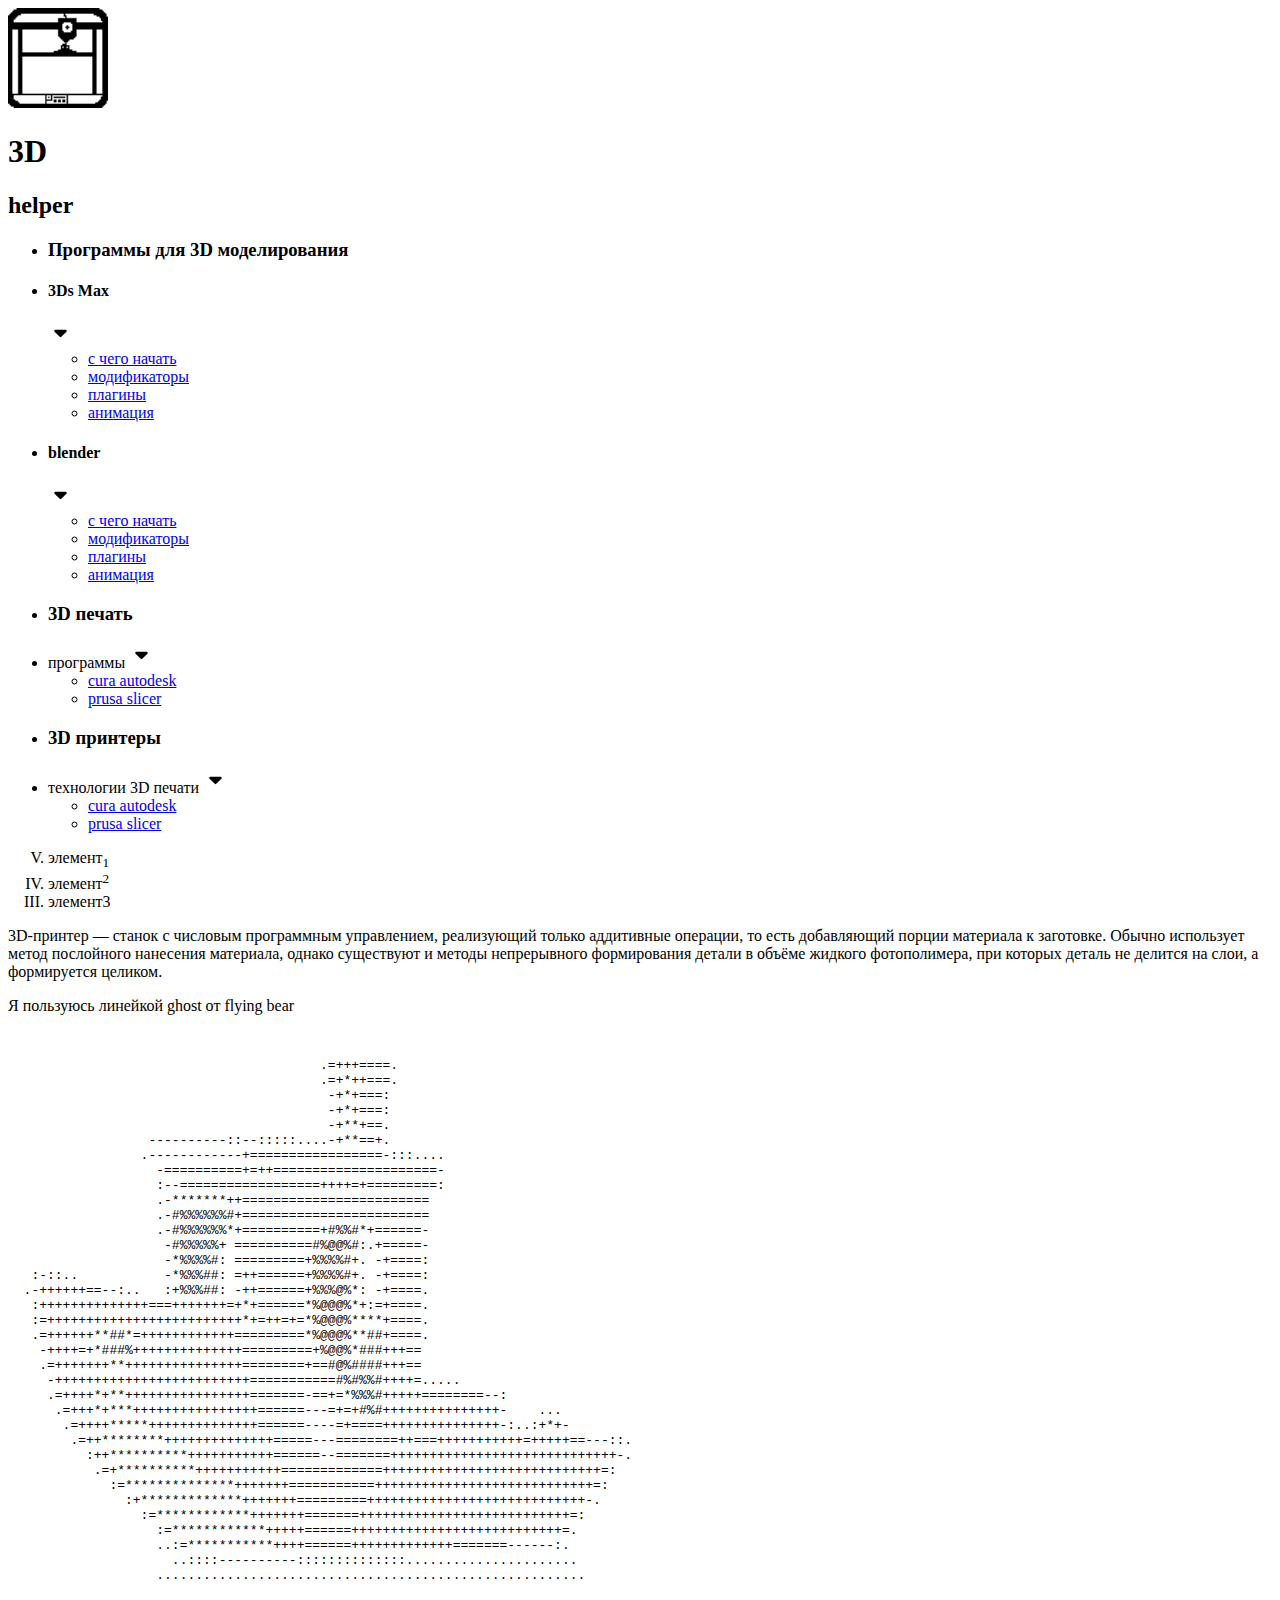
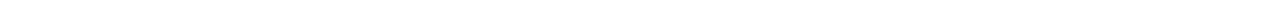
<file: lab1/index.html>
<!DOCTYPE html>
<html lang="ru">
<head>
    <meta charset="UTF-8">
    <meta name="viewport" content="width=device-width, initial-scale=1.0">
    <meta name="description" content="Сайт помогающий начинающим 3D-ешникам, на котором есть информация о 3D принтерах и программах для моделирования и печати">
    <meta name="keywords" content="3D, 3д, 3D печать,3д печать">
    <title>3D helper</title>
    <!-- <link rel="stylesheet" href="./assets/styles/style.css"> -->
</head>
<body>
<main>
    <header>
    <nav class="sidebar">
        <div class="sidebar__logo">
            <a href="index.html"><img src="./assets/img/logo.png" width="100px" height="100px"></a>
            <h1 class="sidebar__h3_ThirdDim">3D</h1>
            <h2>helper</h2>
        </div>
        <ul>
            <li><h3>Программы для 3D моделирования</h3></li>
            <li><h4>3Ds Max</h4>
                <svg class="arrowFirst" width="25px" height="25px" viewBox="0 0 24 24" fill="current color">
                    <path fill-rule="evenodd" clip-rule="evenodd" d="M7.00003 8.5C6.59557 8.5 6.23093 8.74364 6.07615 9.11732C5.92137 9.49099 6.00692 9.92111 6.29292 10.2071L11.2929 15.2071C11.6834 15.5976 12.3166 15.5976 12.7071 15.2071L17.7071 10.2071C17.9931 9.92111 18.0787 9.49099 17.9239 9.11732C17.7691 8.74364 17.4045 8.5 17 8.5H7.00003Z" 
                    fill="current color"/>
                    </svg>
                <ul class="maxShow">
                    <li><a href="#">с чего начать</a></li>
                    <li><a href="#">модификаторы</a></li>
                    <li><a href="#">плагины</a></li>
                    <li><a href="#">анимация</a></li>
                </ul>
            </li>
            <li>
                <h4>blender</h4>
                <svg class="arrowSecond" width="25px" height="25px" viewBox="0 0 24 24" fill="current color">
                <path fill-rule="evenodd" clip-rule="evenodd" d="M7.00003 8.5C6.59557 8.5 6.23093 8.74364 6.07615 9.11732C5.92137 9.49099 6.00692 9.92111 6.29292 10.2071L11.2929 15.2071C11.6834 15.5976 12.3166 15.5976 12.7071 15.2071L17.7071 10.2071C17.9931 9.92111 18.0787 9.49099 17.9239 9.11732C17.7691 8.74364 17.4045 8.5 17 8.5H7.00003Z" 
                fill="current color"/>
                </svg>
                <ul class="blenderShow">
                    <li><a href="#">с чего начать</a></li>
                    <li><a href="#">модификаторы</a></li>
                    <li><a href="#">плагины</a></li>
                    <li><a href="#">анимация</a></li>
                </ul>
            </li>
            <li><h3>3D печать</h3></li>
            <li><div class="ProgramsBtn">программы
                    <svg class="arrowThird" width="25px" height="25px" viewBox="0 0 24 24" fill="current color">
                    <path fill-rule="evenodd" clip-rule="evenodd" d="M7.00003 8.5C6.59557 8.5 6.23093 8.74364 6.07615 9.11732C5.92137 9.49099 6.00692 9.92111 6.29292 10.2071L11.2929 15.2071C11.6834 15.5976 12.3166 15.5976 12.7071 15.2071L17.7071 10.2071C17.9931 9.92111 18.0787 9.49099 17.9239 9.11732C17.7691 8.74364 17.4045 8.5 17 8.5H7.00003Z" 
                    fill="current color"/>
                    </svg>
                </div>
                <ul class="programsShow">
                    <li><a href="#">cura autodesk</a></li>
                    <li><a href="#">prusa slicer</a></li>
                </ul>
            </li>
            <li><h3>3D принтеры</h3></li>
            <li><div class="TechBtn">технологии 3D печати
                <svg class="arrowFourth" width="25px" height="25px" viewBox="0 0 24 24" fill="current color">
                    <path fill-rule="evenodd" clip-rule="evenodd" d="M7.00003 8.5C6.59557 8.5 6.23093 8.74364 6.07615 9.11732C5.92137 9.49099 6.00692 9.92111 6.29292 10.2071L11.2929 15.2071C11.6834 15.5976 12.3166 15.5976 12.7071 15.2071L17.7071 10.2071C17.9931 9.92111 18.0787 9.49099 17.9239 9.11732C17.7691 8.74364 17.4045 8.5 17 8.5H7.00003Z" 
                    fill="current color"/>
                    </svg>
                </div>
                <ul class="TechShow">
                    <li><a href="#">cura autodesk</a></li>
                    <li><a href="#">prusa slicer</a></li>
                </ul>
            
            
            
            </li>
        </ul>
    </nav>
</header>
<div class="content">
    <ol start="5" reversed type="I">
        <li>элемент<sub>1</sub></li>
        <li>элемент<sup>2</sup></li>
        <li>элемент3</li>
    </ol>
    <p>3D-принтер — станок с числовым программным управлением, реализующий только аддитивные операции, то есть добавляющий порции материала к заготовке. Обычно использует метод послойного нанесения материала, однако существуют и методы непрерывного формирования детали в объёме жидкого фотополимера, при которых деталь не делится на слои, а формируется целиком.</p>
    <aside>Я пользуюсь линейкой ghost от flying bear </aside>
    <pre>
                                                                                                  
                                                                                      
                                        .=+++====.                                    
                                        .=+*++===.                                    
                                         -+*+===:                                     
                                         -+*+===:                                     
                                         -+**+==.                                     
                  ----------::--:::::....-+**==+.                                     
                 .------------+=================-:::....                              
                   -==========+=++=====================-                              
                   :--==================++++=+=========:                              
                   .-*******++========================                                
                   .-#%%%%%%#+========================                                
                   .-#%%%%%%*+==========+#%%#*+======-                                
                    -#%%%%%+ ==========#%@@%#:.+=====-                                
                    -*%%%%#: =========+%%%%#+. -+====:                                
   :-::..           -*%%%##: =++======+%%%%#+. -+====:                                
  .-++++++==--:..   :+%%%##: -++======+%%%@%*: -+====.                                
   :++++++++++++++===+++++++=+*+======*%@@@%*+:=+====.                                
   :=+++++++++++++++++++++++++*+=++=+=*%@@@%****+====.                                
   .=++++++**##*=++++++++++++=========*%@@@%**##+====.                                
    -++++=+*###%++++++++++++++=========+%@@%*###+++==                                 
    .=+++++++**+++++++++++++++========+==#@%####+++==                                 
     -+++++++++++++++++++++++++===========#%#%%#++++=.....                            
     .=++++*+**++++++++++++++++=======-==+=*%%%#+++++========--:                      
      .=+++*+***++++++++++++++++======---=+=+#%#+++++++++++++++-    ...               
       .=++++*****++++++++++++++======----=+====+++++++++++++++-:..:+*+-              
        .=++********++++++++++++++=====---========++===+++++++++++=+++++==---::.      
          :++**********+++++++++++======--=======+++++++++++++++++++++++++++++-.      
           .=+**********+++++++++++=============++++++++++++++++++++++++++++=:        
             :=**************+++++++===========++++++++++++++++++++++++++++=:         
               :+*************+++++++=========++++++++++++++++++++++++++++-.          
                 :=************+++++++=======+++++++++++++++++++++++++++=:            
                   :=************+++++======+++++++++++++++++++++++++++=.             
                   ..:=***********++++======+++++++++++++=======------:.              
                     ..::::----------::::::::::::::......................             
                   .......................................................            

    </pre>
</div>
</main>
<footer>

</footer>

</body>
</html>
</file>
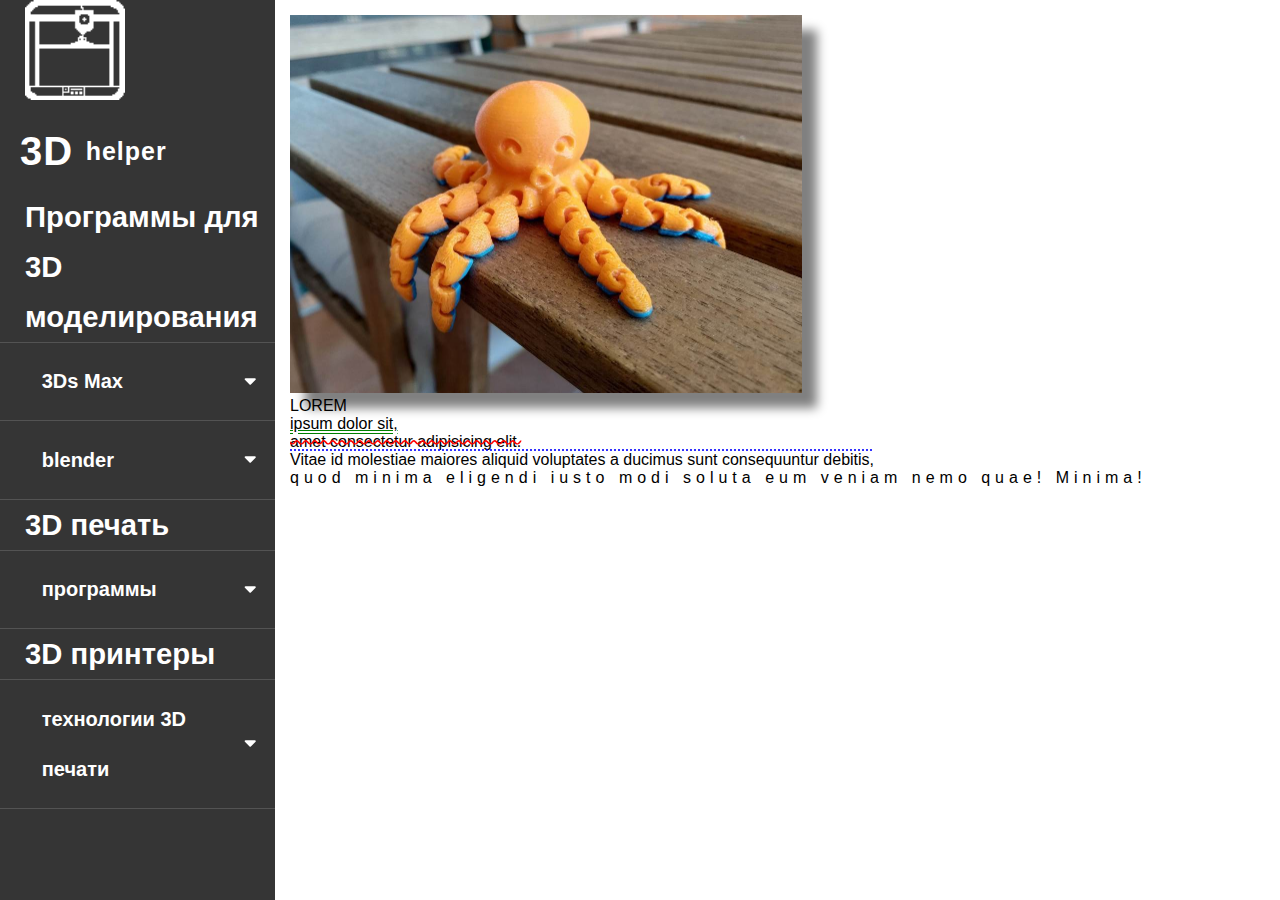
<file: lab2/index.html>
<!DOCTYPE html>
<html lang="ru">

<head>
    <meta charset="UTF-8">
    <meta name="viewport" content="width=device-width, initial-scale=1.0">
    <meta name="description"
        content="Сайт помогающий начинающим 3D-ешникам, на котором есть информация о 3D принтерах и программах для моделирования и печати">
    <meta name="keywords" content="3D, 3д, 3D печать,3д печать">
    <title>3D helper</title>
    <link rel="stylesheet" href="./assets/styles/style.css">
</head>

<body>
    <div class="container">
        <main>
            <header>
                <nav class="sidebar">
                    <div class="sidebar__logo">
                        <a href="index.html"><img src="./assets/img/logo.png" width="100px" height="100px"></a>
                        <div class="sidebar__logo_text">
                        <h1 class="sidebar__ThirdDim">3D</h1>
                        <h2 class="sidebar__helper">helper</h2>
                        </div>
                    </div>
                    <ul class="sidebar__elements">
                        <li class="sidebar__text_element">
                            <h3>Программы для 3D моделирования</h3>
                        </li>
                        <li class="sidebar__droplist">
                            <section class="sidebar__head">
                                <h4 class="sidebar__title_element">3Ds Max</h4>
                                <svg class="arrowFirst" width="25px" height="25px" viewBox="0 0 24 24" fill="current color">
                                    <path fill-rule="evenodd" clip-rule="evenodd"
                                        d="M7.00003 8.5C6.59557 8.5 6.23093 8.74364 6.07615 9.11732C5.92137 9.49099 6.00692 9.92111 6.29292 10.2071L11.2929 15.2071C11.6834 15.5976 12.3166 15.5976 12.7071 15.2071L17.7071 10.2071C17.9931 9.92111 18.0787 9.49099 17.9239 9.11732C17.7691 8.74364 17.4045 8.5 17 8.5H7.00003Z"
                                        fill="current color" />
                                </svg>
                            </section>
                            <ul class="maxShow">
                                <li class="sidebar__subelement"><a href="#" class="sidebar__link">с чего начать</a></li>
                                <li class="sidebar__subelement"><a href="#" class="sidebar__link">модификаторы</a></li>
                                <li class="sidebar__subelement"><a href="#" class="sidebar__link">плагины</a></li>
                                <li class="sidebar__subelement"><a href="#" class="sidebar__link">анимация</a></li>
                            </ul>
                        </li>
                        <li class="sidebar__droplist">
                            <section class="sidebar__head">
                                <h4 class="sidebar__title_element">blender</h4>
                                <svg class="arrowSecond" width="25px" height="25px" viewBox="0 0 24 24"
                                    fill="current color">
                                    <path fill-rule="evenodd" clip-rule="evenodd"
                                        d="M7.00003 8.5C6.59557 8.5 6.23093 8.74364 6.07615 9.11732C5.92137 9.49099 6.00692 9.92111 6.29292 10.2071L11.2929 15.2071C11.6834 15.5976 12.3166 15.5976 12.7071 15.2071L17.7071 10.2071C17.9931 9.92111 18.0787 9.49099 17.9239 9.11732C17.7691 8.74364 17.4045 8.5 17 8.5H7.00003Z"
                                        fill="current color" />
                                </svg>
                            </section>
                            <ul class="blenderShow">
                                <li class="sidebar__subelement"><a href="#" class="sidebar__link">с чего начать</a></li>
                                <li class="sidebar__subelement"><a href="#" class="sidebar__link">модификаторы</a></li>
                                <li class="sidebar__subelement"><a href="#" class="sidebar__link">плагины</a></li>
                                <li class="sidebar__subelement"><a href="#" class="sidebar__link">анимация</a></li>
                            </ul>
                        </li>
                        <li class="sidebar__text_element">
                            <h3>3D печать</h3>
                        </li>
                        <li class="sidebar__droplist">
                            <section class="sidebar__head">
                                <h4 class="sidebar__title_element">программы</h4>
                                <svg class="arrowThird" width="25px" height="25px" viewBox="0 0 24 24" fill="current color">
                                    <path fill-rule="evenodd" clip-rule="evenodd"
                                        d="M7.00003 8.5C6.59557 8.5 6.23093 8.74364 6.07615 9.11732C5.92137 9.49099 6.00692 9.92111 6.29292 10.2071L11.2929 15.2071C11.6834 15.5976 12.3166 15.5976 12.7071 15.2071L17.7071 10.2071C17.9931 9.92111 18.0787 9.49099 17.9239 9.11732C17.7691 8.74364 17.4045 8.5 17 8.5H7.00003Z"
                                        fill="current color" />
                                </svg>
                            </section>
                            <ul class="programsShow">
                                <li class="sidebar__subelement"><a href="#" class="sidebar__link">cura autodesk</a></li>
                                <li class="sidebar__subelement"><a href="#" class="sidebar__link">prusa slicer</a></li>
                            </ul>
                        </li>
                        <li class="sidebar__text_element">
                            <h3>3D принтеры</h3>
                        </li>
                        <li class="sidebar__droplist">
                            <section class="sidebar__head">
                                <h4 class="sidebar__title_element">технологии 3D печати</h4>
                                <svg class="arrowFourth" width="25px" height="25px" viewBox="0 0 24 24"
                                    fill="current color">
                                    <path fill-rule="evenodd" clip-rule="evenodd"
                                        d="M7.00003 8.5C6.59557 8.5 6.23093 8.74364 6.07615 9.11732C5.92137 9.49099 6.00692 9.92111 6.29292 10.2071L11.2929 15.2071C11.6834 15.5976 12.3166 15.5976 12.7071 15.2071L17.7071 10.2071C17.9931 9.92111 18.0787 9.49099 17.9239 9.11732C17.7691 8.74364 17.4045 8.5 17 8.5H7.00003Z"
                                        fill="current color" />
                                </svg>
                            </section>
                            <ul class="TechShow">
                                <li class="sidebar__subelement"><a href="#" class="sidebar__link">cura autodesk</a></li>
                                <li class="sidebar__subelement"><a href="#" class="sidebar__link">prusa slicer</a></li>
                            </ul>
                        </li>
                    </ul>
                </nav>
            </header>
            <div class="content">
                <img class="content__image" src="./assets/img/cute_mini_octopus.jpg" width="512px" height="378px">
                <div class="low">Lorem</div>
                <div class="under">ipsum dolor sit, </div>
                <div class="through">amet consectetur adipisicing elit. </div>
                <div class="over">Vitae id molestiae maiores aliquid voluptates a ducimus sunt consequuntur debitis,</div>
                <p class="lorem">  quod minima eligendi iusto modi soluta eum veniam nemo quae! Minima!</p>
            </div>
        </main>
        <footer>

        </footer>
    </div>
</body>

</html>
</file>
<file: lab2/assets/styles/style.css>
*{
  margin: 0;
  padding: 0;
  box-sizing: border-box;
  font-family: sans-serif;
}
.sidebar{
  position: fixed;
  width: 275px;
  height: 100%;
  left: 0;
  background: #353535;
}
.content{
  margin-left: 275px;
  padding: 15px;
  height: 100%;
}
.sidebar__logo{
  padding-left: 25px;
}
.sidebar__logo_text{
  display: flex;
  align-items: center;
}
.sidebar__helper{
  color: #FFF;
  letter-spacing: 1px;
  margin: 10% 7% 7% -2%;
  font-size: 25px;
  font-weight: 750;
}
.sidebar__ThirdDim{
  margin: 5%;
  font-size: 40px;
  font-weight: 800;
  color: #FFF;
  letter-spacing: 1px;
  margin: 10% 7% 7% -2%;
}
.logo{
  background: #424242;
  display: flex;
} 
.sidebar__elements{
  background: #353535;
  height: 100%;
  width: 100%;
  list-style: none;
}
.sidebar__text_element, .sidebar__droplist{
  line-height: 50px;
  border-bottom: 1px solid rgba(255,255,255,0.15);
}
.sidebar__text_element{
  color: #fff;
  padding-left: 25px;
  font-size: 25px;
  font-weight: 700;
}
.sidebar__head:hover{
  color: aqua;
  background: #484848;
  border-left-color: aqua;

}
.maxShow, .blenderShow, .programsShow, .TechShow{
  position: static;
  display: none;
}
.sidebar__subelement{
  line-height: 42px;
  border-bottom: none;
}
.sidebar__link{
  font-size: 16px;
  font-weight: 550;
  padding-left: 50px;
  text-decoration: none;
  color: #fff;
  font-weight: 500;
}
.arrowFirst, .arrowSecond, .arrowThird, .arrowFourth{
  transition: transform 0.4s;
}
.sidebar__droplist:hover .arrowFirst{
  transform: rotate(-180deg);
  fill: aqua;
}
.sidebar__droplist:hover .arrowSecond{
  transform: rotate(-180deg);
  fill: aqua;
}
.sidebar__droplist:hover .arrowThird{
  transform: rotate(-180deg);
  fill: aqua;
}
.sidebar__droplist:hover .arrowFourth{
  transform: rotate(-180deg);
  fill: aqua;
}
.arrowFirst, .arrowSecond, .arrowThird, .arrowFourth{
  fill:#fff;
}
.sidebar__droplist:hover .maxShow{
  display: block;
}
.sidebar__droplist:hover .blenderShow{
  display: block;
}
.sidebar__droplist:hover .programsShow{
  display: block;
}
.sidebar__droplist:hover .TechShow{
  display: block;
}
.sidebar__title_element{
  position: relative;
  color: #fff;
  font-size: 20px;
  font-weight: 600;
  display: block;
  width: 100%;
  padding-left: 25px;
  border-left: 3px solid transparent;
}
.sidebar__head{
  display: flex;
  justify-content: space-between;
  align-items: center;
  padding: 5%;
}
.sidebar__subelement{
  list-style-type: none;
}





.content__image{
  box-shadow: 15px 15px 10px grey;
}
.lorem{
  letter-spacing: 5px;
}
.low{
  text-transform:uppercase;
}
.under{
  text-decoration: underline double green;
}
.through{
  text-decoration:line-through wavy red;
}
.over{
  text-decoration: overline dotted blue;
}
</file>
